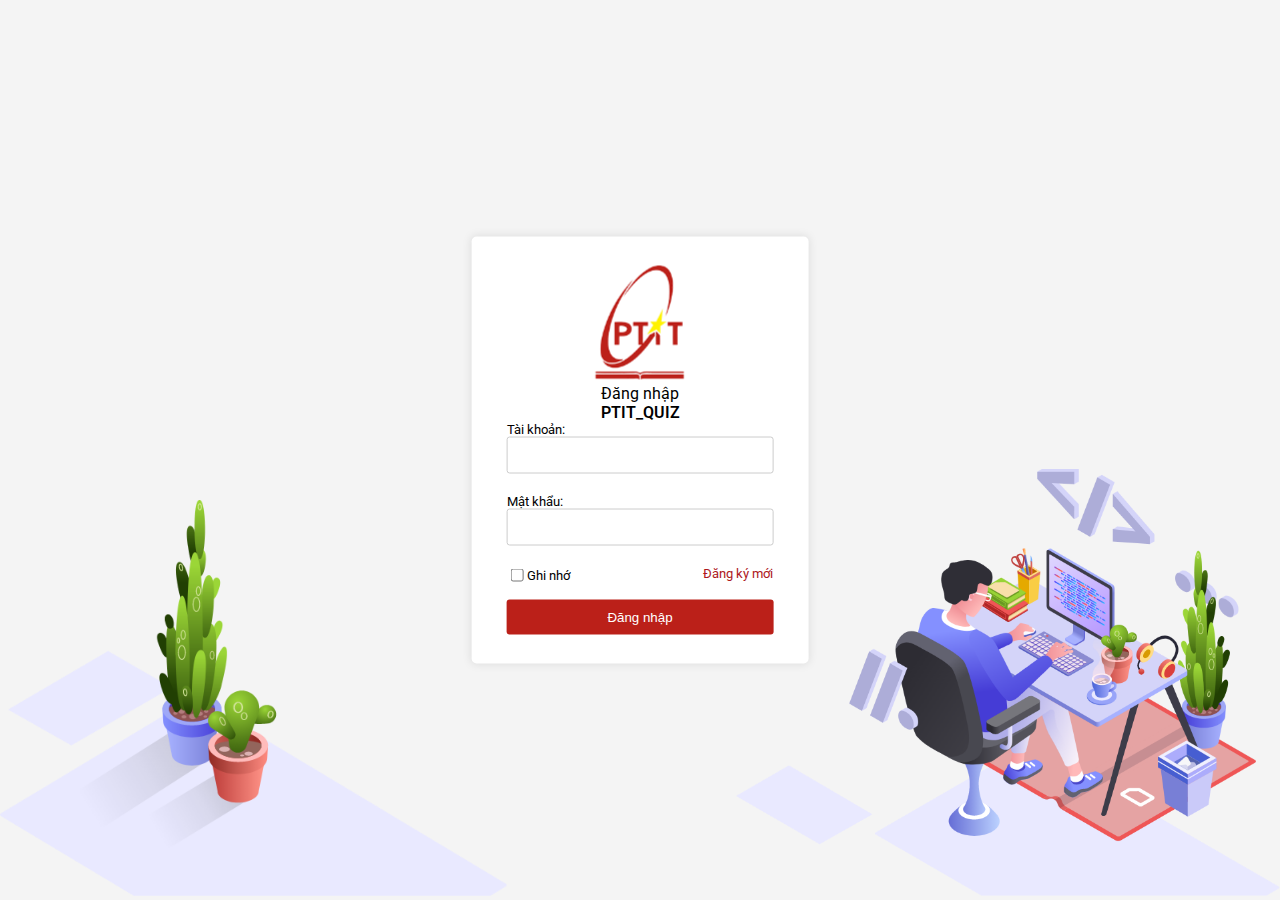
<file: index.html>
<!DOCTYPE html>
<html lang="en">

<head>
    <meta charset="UTF-8">
    <meta name="viewport" content="width=device-width, initial-scale=1.0">
    <title>Đăng nhập</title>
    <link rel="stylesheet" href="./Page/Login/Login.css">
    <link rel="stylesheet" href="./Assets/gloybal.css">
    <link rel="preconnect" href="https://fonts.googleapis.com">
    <link rel="preconnect" href="https://fonts.gstatic.com" crossorigin>
    <link
        href="https://fonts.googleapis.com/css2?family=Roboto:ital,wght@0,100;0,300;0,400;0,500;0,700;0,900;1,100;1,300;1,400;1,500;1,700;1,900&display=swap"
        rel="stylesheet">
    <link rel="stylesheet" href="https://cdnjs.cloudflare.com/ajax/libs/font-awesome/6.5.1/css/all.min.css">
</head>

<body>
    <div class="wrapper">
        <div class="bg-img--left">
            <img class="img-left" src="./Assets/img/bg_left.png" alt="">
        </div>
        <div class="login-container">
            <div class="logo-login">
                <img src="./Assets/img/logo_ptit.png" alt="">
            </div>
            <header class="header-login">
                <span>Đăng nhập</span>
                <span class="title-login">PTIT_QUIZ</span>
            </header>
            <form id="login-form">
                <div class="form-group">
                    <label for="username">Tài khoản:</label>
                    <input type="text" id="username" name="username" required>
                </div>
                <div class="form-group">
                    <label for="password">Mật khẩu:</label>
                    <input type="password" id="password" name="password" required>
                </div>
                <div class="checkbock-and-forgot-password">
                    <div class="checkbox__login">
                        <input type="checkbox" value="1" name="remember" id="login__checkbox">
                        <label class="cb__label" for="login__checkbox">Ghi nhớ</label>
                    </div>

                    <a class="login__main__forgetpass" href="./Page/Register/Register.html">Đăng ký mới</a>

                </div>
                <div class="transfer">
                </div>
                <button onclick="login(event)" type="submit">Đăng nhập</button>
            </form>
        </div>
        <div class="bg-img--right">
            <img class="img-right" src="./Assets/img/bg_right.png" alt="">
        </div>

    </div>
    <script>
        // Hàm để kiểm tra thông tin đăng nhập
        function login(event) {
            event.preventDefault()
            var username = document.getElementById("username").value;
            var password = document.getElementById("password").value;

            // Lấy mảng accounts từ local storage (nếu có)
            var accounts = JSON.parse(localStorage.getItem('accounts')) || [];

            // Tìm kiếm trong mảng tài khoản
            var foundAccount = accounts.find(function (account) {
                return account.username === username && account.password === password;
            });
            if (username === 'admin' && password === 'admin') {
                return window.location.replace('./Page/Home/home.html');
            }
            // Nếu không tìm thấy tài khoản, hiển thị thông báo lỗi và ngăn chặn form được gửi đi
            if (!foundAccount) {
                alert("Tài khoản hoặc mật khẩu không đúng.");
                return false; // Ngăn chặn form được gửi đi
            }
            console.log(1)
            // Nếu tìm thấy tài khoản, cho phép form được gửi đi
            return window.location.replace('./Page/home.html');
        }
    </script>
</body>

</html>
</file>
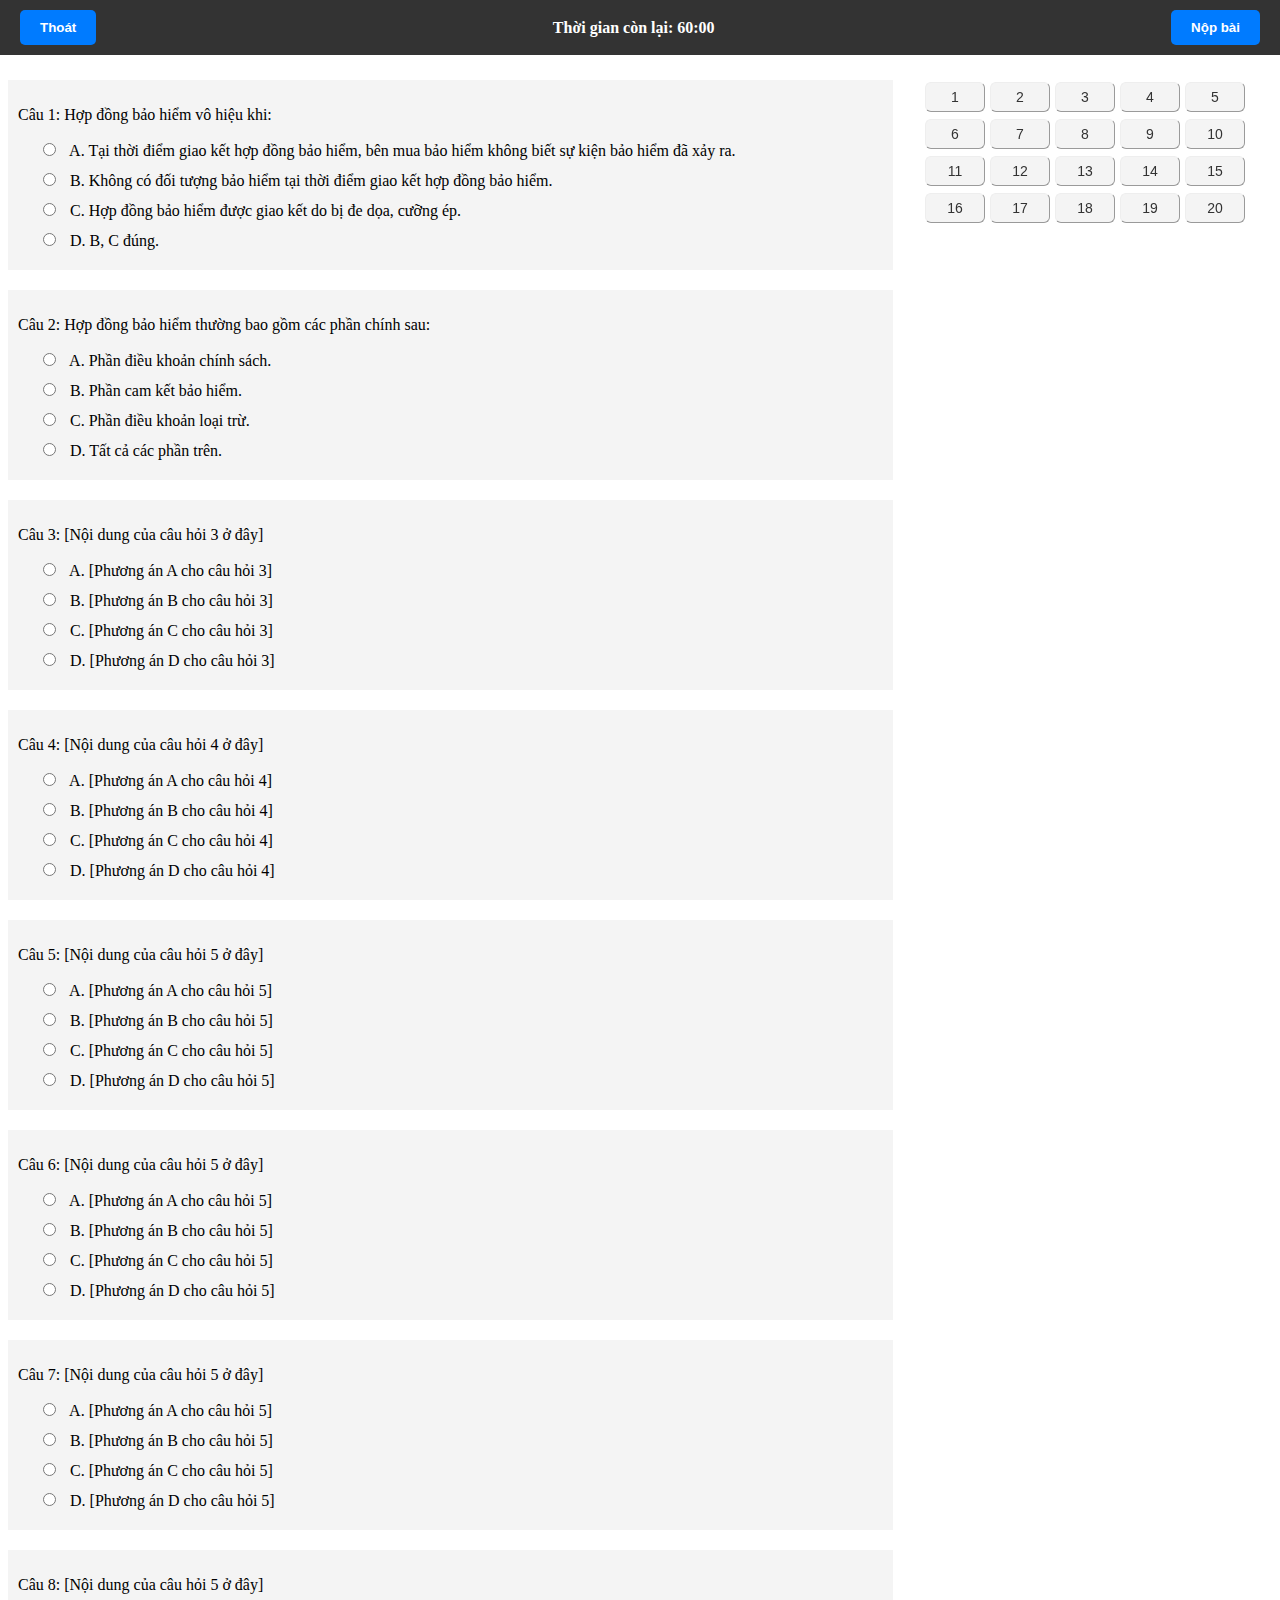
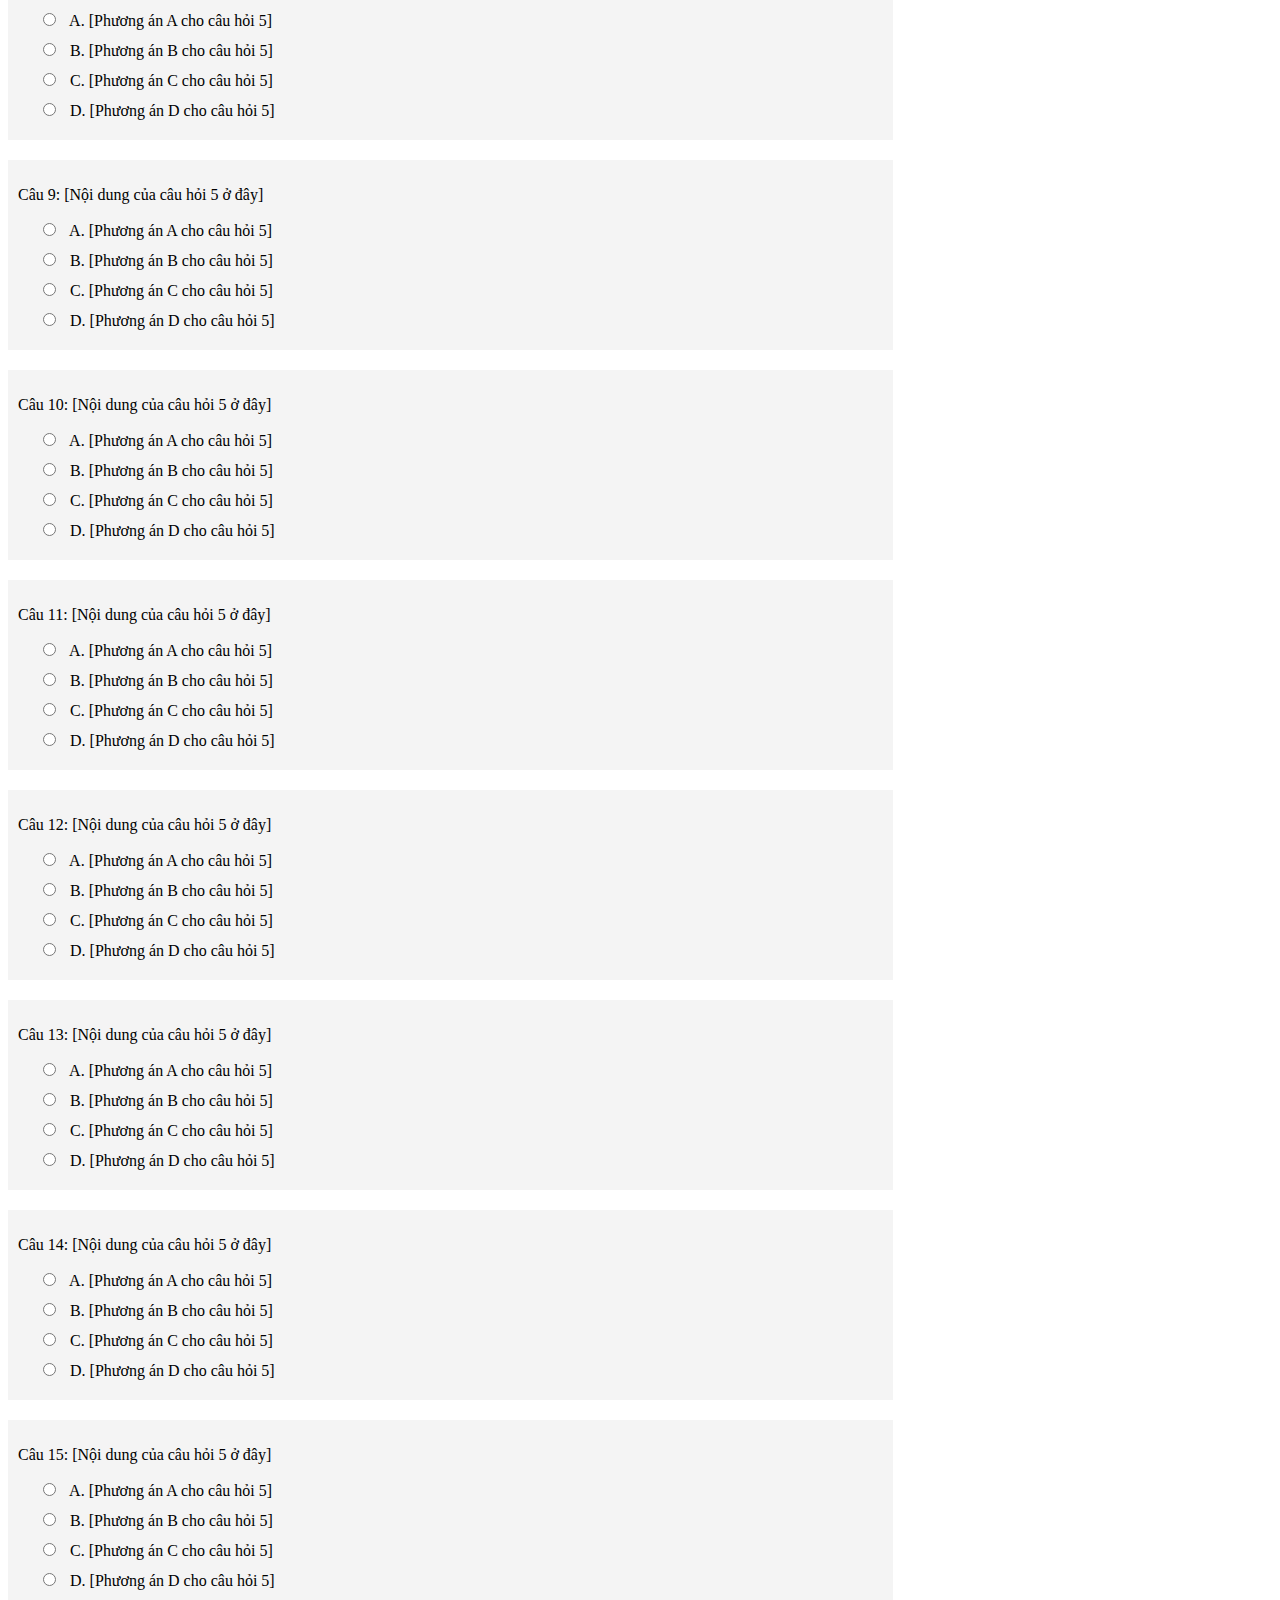
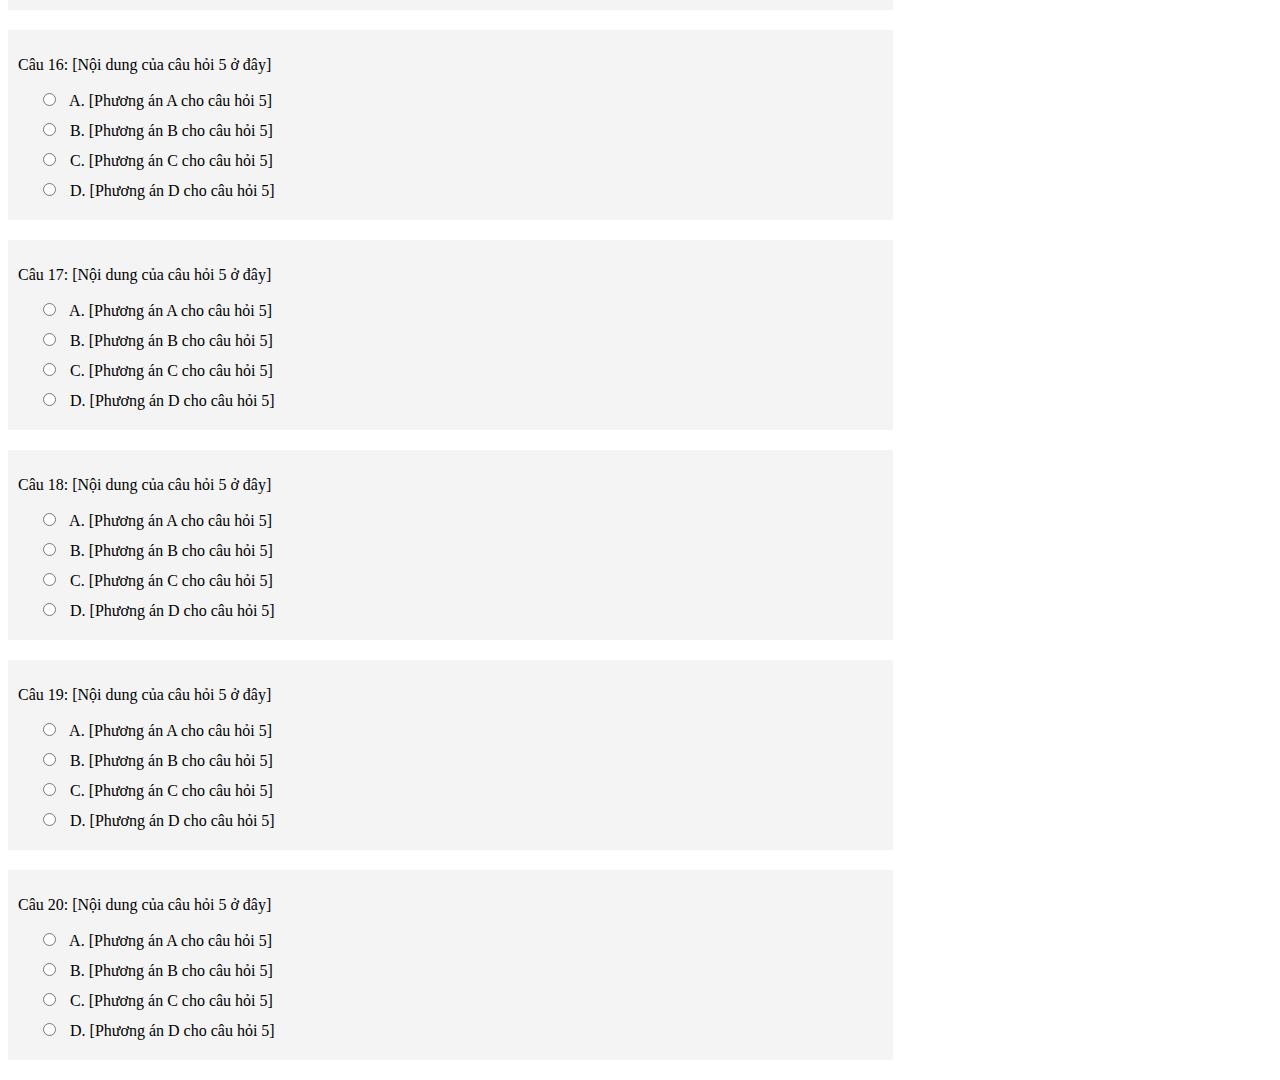
<file: Page/Exam/Exam.html>
<!DOCTYPE html>
<html lang="en">

<head>
    <meta charset="UTF-8">
    <meta name="viewport" content="width=device-width, initial-scale=1.0">
    <link rel="stylesheet" href="Exam.css">
    <title>Header</title>
</head>

<body>


    <div class="header">
        <!-- Nút thoát -->
        <button class="btn"><a href="../Home/home.html">Thoát</a></button>
        <!-- Thời gian làm bài -->
        <div class="time">Thời gian còn lại: <span id="time">60:00</span></div>
        <!-- Nút nộp bài -->
        <button class="btn btn-submit">Nộp bài</button>
    </div>

    <div class="content">
        <!-- Phần nội dung của trang web -->
        <!-- Câu hỏi và đáp án -->
        <div class="question">
            <p>Câu 1: Hợp đồng bảo hiểm vô hiệu khi:</p>
            <div class="answer">
                <label>
                    <input type="radio" name="question1" value="A"> A. Tại thời điểm giao kết hợp đồng bảo hiểm, bên mua
                    bảo hiểm không biết sự kiện bảo hiểm đã xảy ra.
                </label>
            </div>
            <div class="answer">
                <label>
                    <input type="radio" name="question1" value="B"> B. Không có đối tượng bảo hiểm tại thời điểm giao
                    kết hợp đồng bảo hiểm.
                </label>
            </div>
            <div class="answer">
                <label>
                    <input type="radio" name="question1" value="C"> C. Hợp đồng bảo hiểm được giao kết do bị đe dọa,
                    cưỡng ép.
                </label>
            </div>
            <div class="answer">
                <label>
                    <input type="radio" name="question1" value="D"> D. B, C đúng.
                </label>
            </div>
            <input type="hidden" class="question1 correct-answer" value="D">
        </div>
        <div class="question">
            <p>Câu 2: Hợp đồng bảo hiểm thường bao gồm các phần chính sau:</p>
            <div class="answer">
                <label>
                    <input type="radio" name="question2" value="A"> A. Phần điều khoản chính sách.
                </label>
            </div>
            <div class="answer">
                <label>
                    <input type="radio" name="question2" value="B"> B. Phần cam kết bảo hiểm.
                </label>
            </div>
            <div class="answer">
                <label>
                    <input type="radio" name="question2" value="C"> C. Phần điều khoản loại trừ.
                </label>
            </div>
            <div class="answer">
                <label>
                    <input type="radio" name="question2" value="D"> D. Tất cả các phần trên.
                </label>
            </div>
            <input type="hidden" class="question2 correct-answer" value="D">
        </div>
        <!-- Câu hỏi và đáp án tiếp theo -->
        <div class="question">
            <p>Câu 3: [Nội dung của câu hỏi 3 ở đây]</p>
            <div class="answer">
                <label>
                    <input type="radio" name="question3" value="A"> A. [Phương án A cho câu hỏi 3]
                </label>
            </div>
            <div class="answer">
                <label>
                    <input type="radio" name="question3" value="B"> B. [Phương án B cho câu hỏi 3]
                </label>
            </div>
            <div class="answer">
                <label>
                    <input type="radio" name="question3" value="C"> C. [Phương án C cho câu hỏi 3]
                </label>
            </div>
            <div class="answer">
                <label>
                    <input type="radio" name="question3" value="D"> D. [Phương án D cho câu hỏi 3]
                </label>
            </div>
            <input type="hidden" class="question3 correct-answer" value="D">
        </div>
        <div class="question">
            <p>Câu 4: [Nội dung của câu hỏi 4 ở đây]</p>
            <div class="answer">
                <label>
                    <input type="radio" name="question4" value="A"> A. [Phương án A cho câu hỏi 4]
                </label>
            </div>
            <div class="answer">
                <label>
                    <input type="radio" name="question4" value="B"> B. [Phương án B cho câu hỏi 4]
                </label>
            </div>
            <div class="answer">
                <label>
                    <input type="radio" name="question4" value="C"> C. [Phương án C cho câu hỏi 4]
                </label>
            </div>
            <div class="answer">
                <label>
                    <input type="radio" name="question4" value="D"> D. [Phương án D cho câu hỏi 4]
                </label>
            </div>
            <input type="hidden" class="question4 correct-answer" value="D">
        </div>
        <div class="question">
            <p>Câu 5: [Nội dung của câu hỏi 5 ở đây]</p>
            <div class="answer">
                <label>
                    <input type="radio" name="question5" value="A"> A. [Phương án A cho câu hỏi 5]
                </label>
            </div>
            <div class="answer">
                <label>
                    <input type="radio" name="question5" value="B"> B. [Phương án B cho câu hỏi 5]
                </label>
            </div>
            <div class="answer">
                <label>
                    <input type="radio" name="question5" value="C"> C. [Phương án C cho câu hỏi 5]
                </label>
            </div>
            <div class="answer">
                <label>
                    <input type="radio" name="question5" value="D"> D. [Phương án D cho câu hỏi 5]
                </label>
            </div>
            <input type="hidden" class="question5 correct-answer" value="D">
        </div>
        <div class="question">
            <p>Câu 6: [Nội dung của câu hỏi 5 ở đây]</p>
            <div class="answer">
                <label>
                    <input type="radio" name="question6" value="A"> A. [Phương án A cho câu hỏi 5]
                </label>
            </div>
            <div class="answer">
                <label>
                    <input type="radio" name="question6" value="B"> B. [Phương án B cho câu hỏi 5]
                </label>
            </div>
            <div class="answer">
                <label>
                    <input type="radio" name="question6" value="C"> C. [Phương án C cho câu hỏi 5]
                </label>
            </div>
            <div class="answer">
                <label>
                    <input type="radio" name="question6" value="D"> D. [Phương án D cho câu hỏi 5]
                </label>
            </div>
            <input type="hidden" class="question6 correct-answer" value="D">
        </div>
        <div class="question">
            <p>Câu 7: [Nội dung của câu hỏi 5 ở đây]</p>
            <div class="answer">
                <label>
                    <input type="radio" name="question7" value="A"> A. [Phương án A cho câu hỏi 5]
                </label>
            </div>
            <div class="answer">
                <label>
                    <input type="radio" name="question7" value="B"> B. [Phương án B cho câu hỏi 5]
                </label>
            </div>
            <div class="answer">
                <label>
                    <input type="radio" name="question7" value="C"> C. [Phương án C cho câu hỏi 5]
                </label>
            </div>
            <div class="answer">
                <label>
                    <input type="radio" name="question7" value="D"> D. [Phương án D cho câu hỏi 5]
                </label>
            </div>
            <input type="hidden" class="question7 correct-answer" value="D">
        </div>
        <div class="question">
            <p>Câu 8: [Nội dung của câu hỏi 5 ở đây]</p>
            <div class="answer">
                <label>
                    <input type="radio" name="question8" value="A"> A. [Phương án A cho câu hỏi 5]
                </label>
            </div>
            <div class="answer">
                <label>
                    <input type="radio" name="question8" value="B"> B. [Phương án B cho câu hỏi 5]
                </label>
            </div>
            <div class="answer">
                <label>
                    <input type="radio" name="question8" value="C"> C. [Phương án C cho câu hỏi 5]
                </label>
            </div>
            <div class="answer">
                <label>
                    <input type="radio" name="question8" value="D"> D. [Phương án D cho câu hỏi 5]
                </label>
            </div>
            <input type="hidden" class="question8 correct-answer" value="D">
        </div>
        <div class="question">
            <p>Câu 9: [Nội dung của câu hỏi 5 ở đây]</p>
            <div class="answer">
                <label>
                    <input type="radio" name="question9" value="A"> A. [Phương án A cho câu hỏi 5]
                </label>
            </div>
            <div class="answer">
                <label>
                    <input type="radio" name="question9" value="B"> B. [Phương án B cho câu hỏi 5]
                </label>
            </div>
            <div class="answer">
                <label>
                    <input type="radio" name="question9" value="C"> C. [Phương án C cho câu hỏi 5]
                </label>
            </div>
            <div class="answer">
                <label>
                    <input type="radio" name="question9" value="D"> D. [Phương án D cho câu hỏi 5]
                </label>
            </div>
            <input type="hidden" class="question9 correct-answer" value="D">
        </div>
        <div class="question">
            <p>Câu 10: [Nội dung của câu hỏi 5 ở đây]</p>
            <div class="answer">
                <label>
                    <input type="radio" name="question10" value="A"> A. [Phương án A cho câu hỏi 5]
                </label>
            </div>
            <div class="answer">
                <label>
                    <input type="radio" name="question10" value="B"> B. [Phương án B cho câu hỏi 5]
                </label>
            </div>
            <div class="answer">
                <label>
                    <input type="radio" name="question10" value="C"> C. [Phương án C cho câu hỏi 5]
                </label>
            </div>
            <div class="answer">
                <label>
                    <input type="radio" name="question10" value="D"> D. [Phương án D cho câu hỏi 5]
                </label>
            </div>
            <input type="hidden" class="question10 correct-answer" value="D">
        </div>
        <div class="question">
            <p>Câu 11: [Nội dung của câu hỏi 5 ở đây]</p>
            <div class="answer">
                <label>
                    <input type="radio" name="question11" value="A"> A. [Phương án A cho câu hỏi 5]
                </label>
            </div>
            <div class="answer">
                <label>
                    <input type="radio" name="question11" value="B"> B. [Phương án B cho câu hỏi 5]
                </label>
            </div>
            <div class="answer">
                <label>
                    <input type="radio" name="question11" value="C"> C. [Phương án C cho câu hỏi 5]
                </label>
            </div>
            <div class="answer">
                <label>
                    <input type="radio" name="question11" value="D"> D. [Phương án D cho câu hỏi 5]
                </label>
            </div>
            <input type="hidden" class="question11 correct-answer" value="D">
        </div>
        <div class="question">
            <p>Câu 12: [Nội dung của câu hỏi 5 ở đây]</p>
            <div class="answer">
                <label>
                    <input type="radio" name="question12" value="A"> A. [Phương án A cho câu hỏi 5]
                </label>
            </div>
            <div class="answer">
                <label>
                    <input type="radio" name="question12" value="B"> B. [Phương án B cho câu hỏi 5]
                </label>
            </div>
            <div class="answer">
                <label>
                    <input type="radio" name="question12" value="C"> C. [Phương án C cho câu hỏi 5]
                </label>
            </div>
            <div class="answer">
                <label>
                    <input type="radio" name="question12" value="D"> D. [Phương án D cho câu hỏi 5]
                </label>
            </div>
            <input type="hidden" class="question12 correct-answer" value="D">
        </div>
        <div class="question">
            <p>Câu 13: [Nội dung của câu hỏi 5 ở đây]</p>
            <div class="answer">
                <label>
                    <input type="radio" name="question13" value="A"> A. [Phương án A cho câu hỏi 5]
                </label>
            </div>
            <div class="answer">
                <label>
                    <input type="radio" name="question13" value="B"> B. [Phương án B cho câu hỏi 5]
                </label>
            </div>
            <div class="answer">
                <label>
                    <input type="radio" name="question13" value="C"> C. [Phương án C cho câu hỏi 5]
                </label>
            </div>
            <div class="answer">
                <label>
                    <input type="radio" name="question13" value="D"> D. [Phương án D cho câu hỏi 5]
                </label>
            </div>
            <input type="hidden" class="question13 correct-answer" value="D">
        </div>
        <div class="question">
            <p>Câu 14: [Nội dung của câu hỏi 5 ở đây]</p>
            <div class="answer">
                <label>
                    <input type="radio" name="question14" value="A"> A. [Phương án A cho câu hỏi 5]
                </label>
            </div>
            <div class="answer">
                <label>
                    <input type="radio" name="question14" value="B"> B. [Phương án B cho câu hỏi 5]
                </label>
            </div>
            <div class="answer">
                <label>
                    <input type="radio" name="question14" value="C"> C. [Phương án C cho câu hỏi 5]
                </label>
            </div>
            <div class="answer">
                <label>
                    <input type="radio" name="question14" value="D"> D. [Phương án D cho câu hỏi 5]
                </label>
            </div>
            <input type="hidden" class="question14 correct-answer" value="D">
        </div>
        <div class="question">
            <p>Câu 15: [Nội dung của câu hỏi 5 ở đây]</p>
            <div class="answer">
                <label>
                    <input type="radio" name="question15" value="A"> A. [Phương án A cho câu hỏi 5]
                </label>
            </div>
            <div class="answer">
                <label>
                    <input type="radio" name="question15" value="B"> B. [Phương án B cho câu hỏi 5]
                </label>
            </div>
            <div class="answer">
                <label>
                    <input type="radio" name="question15" value="C"> C. [Phương án C cho câu hỏi 5]
                </label>
            </div>
            <div class="answer">
                <label>
                    <input type="radio" name="question15" value="D"> D. [Phương án D cho câu hỏi 5]
                </label>
            </div>
            <input type="hidden" class="question15 correct-answer" value="D">
        </div>
        <div class="question">
            <p>Câu 16: [Nội dung của câu hỏi 5 ở đây]</p>
            <div class="answer">
                <label>
                    <input type="radio" name="question16" value="A"> A. [Phương án A cho câu hỏi 5]
                </label>
            </div>
            <div class="answer">
                <label>
                    <input type="radio" name="question16" value="B"> B. [Phương án B cho câu hỏi 5]
                </label>
            </div>
            <div class="answer">
                <label>
                    <input type="radio" name="question16" value="C"> C. [Phương án C cho câu hỏi 5]
                </label>
            </div>
            <div class="answer">
                <label>
                    <input type="radio" name="question16" value="D"> D. [Phương án D cho câu hỏi 5]
                </label>
            </div>
            <input type="hidden" class="question16 correct-answer" value="D">
        </div>
        <div class="question">
            <p>Câu 17: [Nội dung của câu hỏi 5 ở đây]</p>
            <div class="answer">
                <label>
                    <input type="radio" name="question17" value="A"> A. [Phương án A cho câu hỏi 5]
                </label>
            </div>
            <div class="answer">
                <label>
                    <input type="radio" name="question17" value="B"> B. [Phương án B cho câu hỏi 5]
                </label>
            </div>
            <div class="answer">
                <label>
                    <input type="radio" name="question17" value="C"> C. [Phương án C cho câu hỏi 5]
                </label>
            </div>
            <div class="answer">
                <label>
                    <input type="radio" name="question17" value="D"> D. [Phương án D cho câu hỏi 5]
                </label>
            </div>
            <input type="hidden" class="question17 correct-answer" value="D">
        </div>
        <div class="question">
            <p>Câu 18: [Nội dung của câu hỏi 5 ở đây]</p>
            <div class="answer">
                <label>
                    <input type="radio" name="question18" value="A"> A. [Phương án A cho câu hỏi 5]
                </label>
            </div>
            <div class="answer">
                <label>
                    <input type="radio" name="question18" value="B"> B. [Phương án B cho câu hỏi 5]
                </label>
            </div>
            <div class="answer">
                <label>
                    <input type="radio" name="question18" value="C"> C. [Phương án C cho câu hỏi 5]
                </label>
            </div>
            <div class="answer">
                <label>
                    <input type="radio" name="question18" value="D"> D. [Phương án D cho câu hỏi 5]
                </label>
            </div>
            <input type="hidden" class="question18 correct-answer" value="D">
        </div>
        <div class="question">
            <p>Câu 19: [Nội dung của câu hỏi 5 ở đây]</p>
            <div class="answer">
                <label>
                    <input type="radio" name="question19" value="A"> A. [Phương án A cho câu hỏi 5]
                </label>
            </div>
            <div class="answer">
                <label>
                    <input type="radio" name="question19" value="B"> B. [Phương án B cho câu hỏi 5]
                </label>
            </div>
            <div class="answer">
                <label>
                    <input type="radio" name="question19" value="C"> C. [Phương án C cho câu hỏi 5]
                </label>
            </div>
            <div class="answer">
                <label>
                    <input type="radio" name="question19" value="D"> D. [Phương án D cho câu hỏi 5]
                </label>
            </div>
            <input type="hidden" class="question19 correct-answer" value="D">
        </div>
        <div class="question">
            <p>Câu 20: [Nội dung của câu hỏi 5 ở đây]</p>
            <div class="answer">
                <label>
                    <input type="radio" name="question20" value="A"> A. [Phương án A cho câu hỏi 5]
                </label>
            </div>
            <div class="answer">
                <label>
                    <input type="radio" name="question20" value="B"> B. [Phương án B cho câu hỏi 5]
                </label>
            </div>
            <div class="answer">
                <label>
                    <input type="radio" name="question20" value="C"> C. [Phương án C cho câu hỏi 5]
                </label>
            </div>
            <div class="answer">
                <label>
                    <input type="radio" name="question20" value="D"> D. [Phương án D cho câu hỏi 5]
                </label>
            </div>
        </div>
        <input type="hidden" class="question20 correct-answer" value="D">
    </div>
    <div class="question-buttons">
    </div>
    <div id="scoreModal" class="modal">
        <div class="modal-content">
            <h2 class="test">Bài làm của bạn</h2>
            <p class="p1" id="scoreText"></p>
            <p class="p1" id="correctCount"></p>
            <div class="wrap-return">
                <a href="../Home/home.html" class="return">Về trang chủ</a>
                <button class="return check">Xem đáp án</button>
            </div>
        </div>
    </div>
    <script>
        var timeLeft = 3600; // 60 phút * 60 giây

        function updateTimer() {
            var minutes = Math.floor(timeLeft / 60);
            var seconds = timeLeft % 60;
            document.getElementById("time").innerText = (minutes < 10 ? '0' : '') + minutes + ':' + (seconds < 10 ? '0' : '') + seconds;
            timeLeft--;
            if (timeLeft < 0) {
                clearInterval(timerInterval);
                alert("Hết thời gian!");
                // Thực hiện hành động khi hết thời gian ở đây (ví dụ: tự động nộp bài)
            }
        }
        var timerInterval = setInterval(updateTimer, 1000); // Cập nhật thời gian mỗi giây

        function goToQuestion(questionNumber) {
            var questionElements = document.querySelectorAll('.question');
            var targetQuestion = questionElements[questionNumber - 2];
            targetQuestion.scrollIntoView({ behavior: 'smooth' });
        }
        var questionButtons = document.querySelector('.question-buttons');
        var numberOfQuestions = document.querySelectorAll('.question').length;
        for (var i = 1; i <= numberOfQuestions; i++) {
            var button = document.createElement('button');
            button.innerText = i;
            button.className = 'btn-question';
            button.setAttribute('onclick', 'goToQuestion(' + i + ')');
            button.setAttribute('data-question', 'question' + i); // Thêm thuộc tính dữ liệu để xác định câu hỏi
            questionButtons.appendChild(button);
        }
        // Lắng nghe sự kiện khi một input radio được thay đổi
        document.querySelectorAll('input[type="radio"]').forEach(function (radio) {
            radio.addEventListener('change', function () {
                // Kiểm tra nếu input radio được chọn
                if (this.checked) {
                    // Lấy id của input radio được chọn
                    var questionId = this.getAttribute('name');
                    // Tìm button tương ứng với câu hỏi
                    var button = document.querySelector('button[data-question="' + questionId + '"]');
                    // Thêm lớp CSS hoặc thay đổi màu nền của button
                    button.classList.add('answered');
                }
            });
        });
        function calculateScore() {
            var correctAnswers = document.querySelectorAll('.correct-answer');
            var score = 0;

            correctAnswers.forEach(function (answer) {
                var questionId = answer.className.split(' ')[0]; // Lấy class của câu hỏi
                var selectedAnswer = document.querySelector('input[name="' + questionId + '"]:checked');

                if (selectedAnswer && selectedAnswer.value === answer.value) {
                    score++;

                }
            });

            return score;
        }
        document.querySelectorAll('.answer').forEach(function (answer) {
            answer.addEventListener('click', function () {
                answer.classList.add('selected');
                // Gọi hàm để kiểm tra và bôi đỏ các câu trả lời sai sau khi chọn
            });
        });

        // Hàm để bôi đỏ các câu trả lời sai
        function highlightAnswers() {
            // Lấy danh sách tất cả các câu trả lời từ HTML
            var allAnswers = document.querySelectorAll('.answer');

            // Duyệt qua từng câu trả lời
            allAnswers.forEach(function (answer) {
                var userSelected = answer.classList.contains('selected'); // Kiểm tra xem câu trả lời có được chọn không
                // Kiểm tra nếu câu trả lời đã được chọn nhưng không phải là đáp án đúng, bôi đỏ
                if (userSelected) {
                    answer.style.color = 'red';
                }
            });
        }
        function highlightCorrectAnswers() {
            var correctAnswerValue = document.querySelector('.correct-answer').value;

            var answers = document.querySelectorAll('.answer input[type="radio"]');

            answers.forEach(function (answer) {
                if (answer.value === correctAnswerValue) {
                    // Lấy phần tử cha của input (phần tử có class là "answer")
                    var parentAnswer = answer.closest('.answer');
                    // Thay đổi màu chữ của phần tử cha của câu trả lời đúng sang màu xanh
                    if (parentAnswer) {
                        parentAnswer.style.color = 'blue';
                    }
                }
            });
        }

        document.querySelector('.btn-submit').addEventListener('click', function () {
            var score = calculateScore();
            clearInterval(timerInterval);
            var totalQuestions = document.querySelectorAll('.correct-answer').length;
            var correctCount = document.querySelectorAll('.correct-answer:checked').length;
            var questionbuttons = document.querySelector('.question-buttons')

            questionbuttons.style.display = 'none';
            var scoreText = "Điểm của bạn là: " + score / totalQuestions * 10;
            var correctCountText = "Số câu đúng: " + score + "/" + totalQuestions;

            document.getElementById('scoreText').innerText = scoreText;
            document.getElementById('correctCount').innerText = correctCountText;

            // Hiển thị modal
            var modal = document.getElementById('scoreModal');
            modal.style.display = "block";

            // Đóng modal khi nhấn vào nút đóng
            var closeButton = document.querySelector('.check');
            closeButton.addEventListener('click', function () {
                modal.style.display = "none";
                highlightAnswers();
                highlightCorrectAnswers();
            });

            // Đóng modal khi click ra ngoài
            window.addEventListener('click', function (event) {
                if (event.target == modal) {
                    modal.style.display = "none";
                }
            });
        });
    </script>
</body>

</html>
</file>
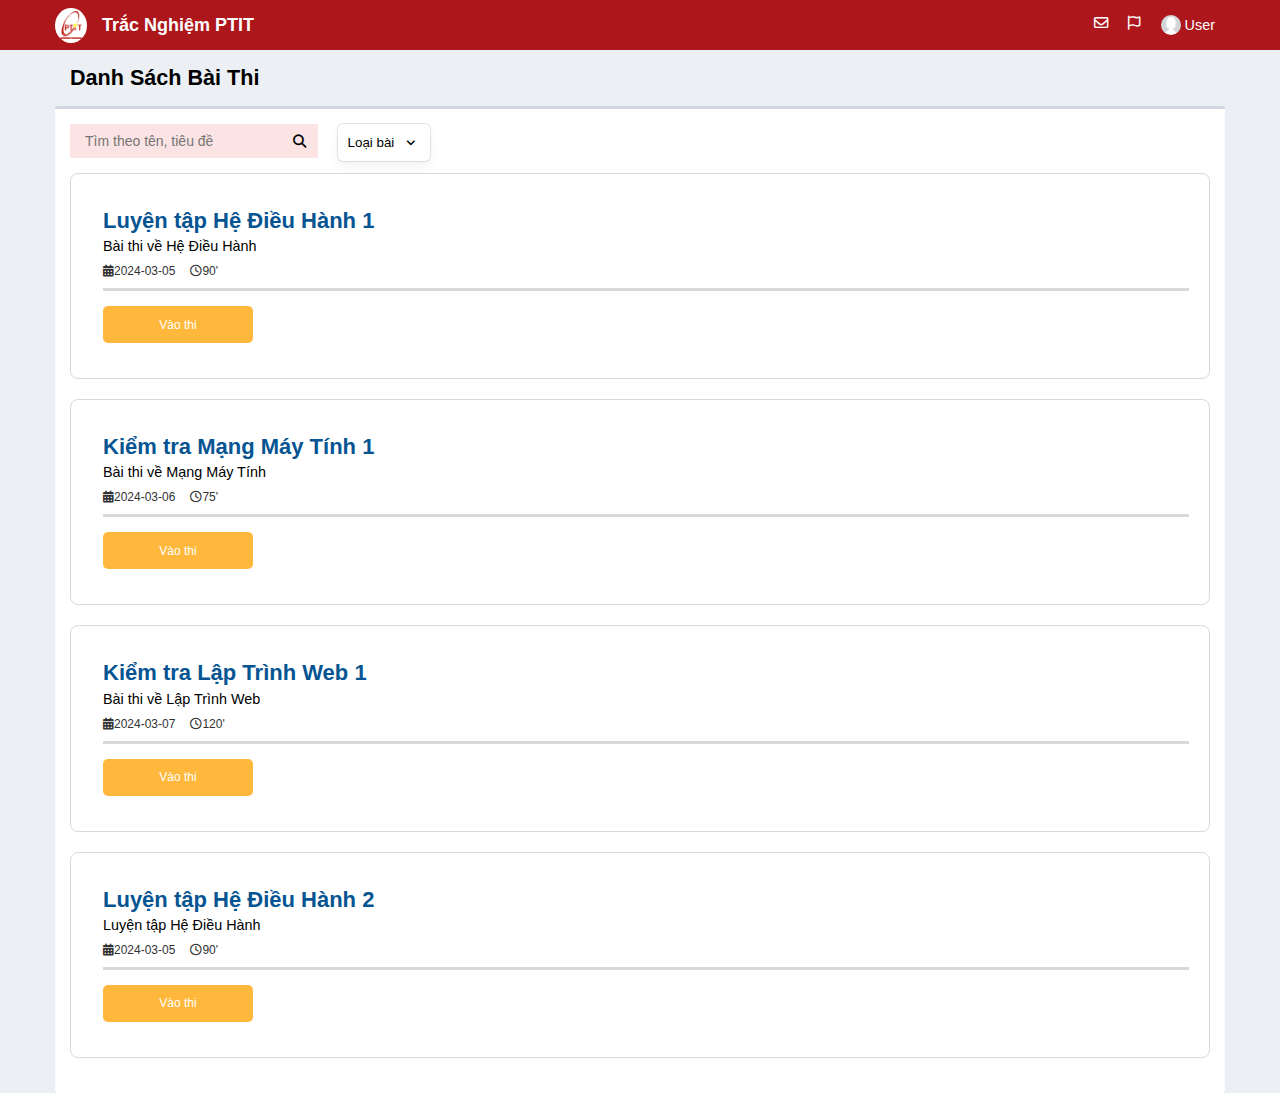
<file: Page/Home/home.html>
<!DOCTYPE html>
<html lang="en">

<head>
    <meta charset="UTF-8">
    <meta name="viewport" content="width=device-width, initial-scale=1.0">
    <link rel="stylesheet" href="./home.css">
    <link rel="stylesheet" href="../../Assets/gloybal.css">
    <link rel="preconnect" href="https://fonts.googleapis.com">
    <link rel="preconnect" href="https://fonts.gstatic.com" crossorigin>
    <link
        href="https://fonts.googleapis.com/css2?family=Roboto:ital,wght@0,100;0,300;0,400;0,500;0,700;0,900;1,100;1,300;1,400;1,500;1,700;1,900&display=swap"
        rel="stylesheet">
    <link rel="stylesheet" href="https://cdnjs.cloudflare.com/ajax/libs/font-awesome/6.5.1/css/all.min.css">
    <link href="https://unpkg.com/boxicons@2.1.4/css/boxicons.min.css" rel="stylesheet" />
    <title>PTIT_QUIZ</title>
</head>

<body>
    <div class="wrapper">
        <header class="main-header">
            <div class="container">
                <div class="nav-left">
                    <div class="header-logo">
                        <div class="img-logo">
                            <img class="logo" src="../../Assets/img/logo_ptit.png" alt="">
                        </div>
                        <a href="">Trắc Nghiệm PTIT</a>
                    </div>

                </div>
                <div class="nav-right">
                    <ul class="navbar-nav">
                        <li class="message-menu">
                            <a href="#">
                                <span><i class="fa-regular fa-envelope"></i></span>
                            </a>
                        </li>
                        <li class="task-menu">
                            <a href="#">
                                <span><i class="fa-regular fa-flag"></i></span>

                            </a>
                        </li>
                        <li onclick="toggleDropMenu()" class="drop-user-menu">
                            <a href="#">
                                <span>
                                    <img src="../../Assets/img/avt.jpg" alt="">
                                    <span class="user-name">User</span>
                                </span>
                            </a>
                            <div class="drop-menu">
                                <div class="user-header">
                                    <img src="../../Assets/img/avt.jpg" alt="">
                                    <p>
                                        Web Developer

                                        3/11/2024
                                    </p>
                                </div>
                                <div class="user-footer">
                                    <button>Profile</button>
                                    <button><a href="../../index.html">Sign out</a></button>
                                </div>
                            </div>
                        </li>
                    </ul>
                </div>
            </div>
        </header>
        <div class="wrapper-content">

            <div class="content">
                <h2 class="header-content">
                    Danh Sách Bài Thi
                </h2>

                <div class="main-content">
                    <div class="header-main-content">
                        <form action="" class="ques__nav__form" onsubmit="searchExam(event)">
                            <input class="search" type="text" name="s" id="searchInput"
                                placeholder="Tìm theo tên, tiêu đề">
                            <button class="icon-search" type="submit">
                                <i class="fa-solid fa-magnifying-glass"></i>
                            </button>
                        </form>
                        <div class="drop-menu-item">
                            <button class="btn" id="btn">
                                Loại bài
                                <i class="bx bx-chevron-down" id="arrow"></i>

                            </button>
                            <div class="dropdown" id="dropdown">
                                <span onclick="handleClick(this)" role="all">
                                    <i class="bx bx-book"></i>
                                    Tất cả
                                </span>
                                <span onclick="handleClick(this)" role="thi giữa kỳ">
                                    <i class="bx bx-book"></i>
                                    Thi giữa kỳ
                                </span>
                                <span onclick="handleClick(this)" role="thi cuối kỳ">
                                    <i class="bx bx-book"></i>
                                    Thi cuối kỳ
                                </span>
                                <span onclick="handleClick(this)" role="Luyện tập">
                                    <i class="bx bx-book"></i>
                                    Luyện tập
                                </span>
                            </div>
                        </div>


                    </div>
                    <div class="wrap-item">

                    </div>

                </div>

            </div>
        </div>

        <script src="./home.js"></script>
    </div>

</body>

</html>
</file>
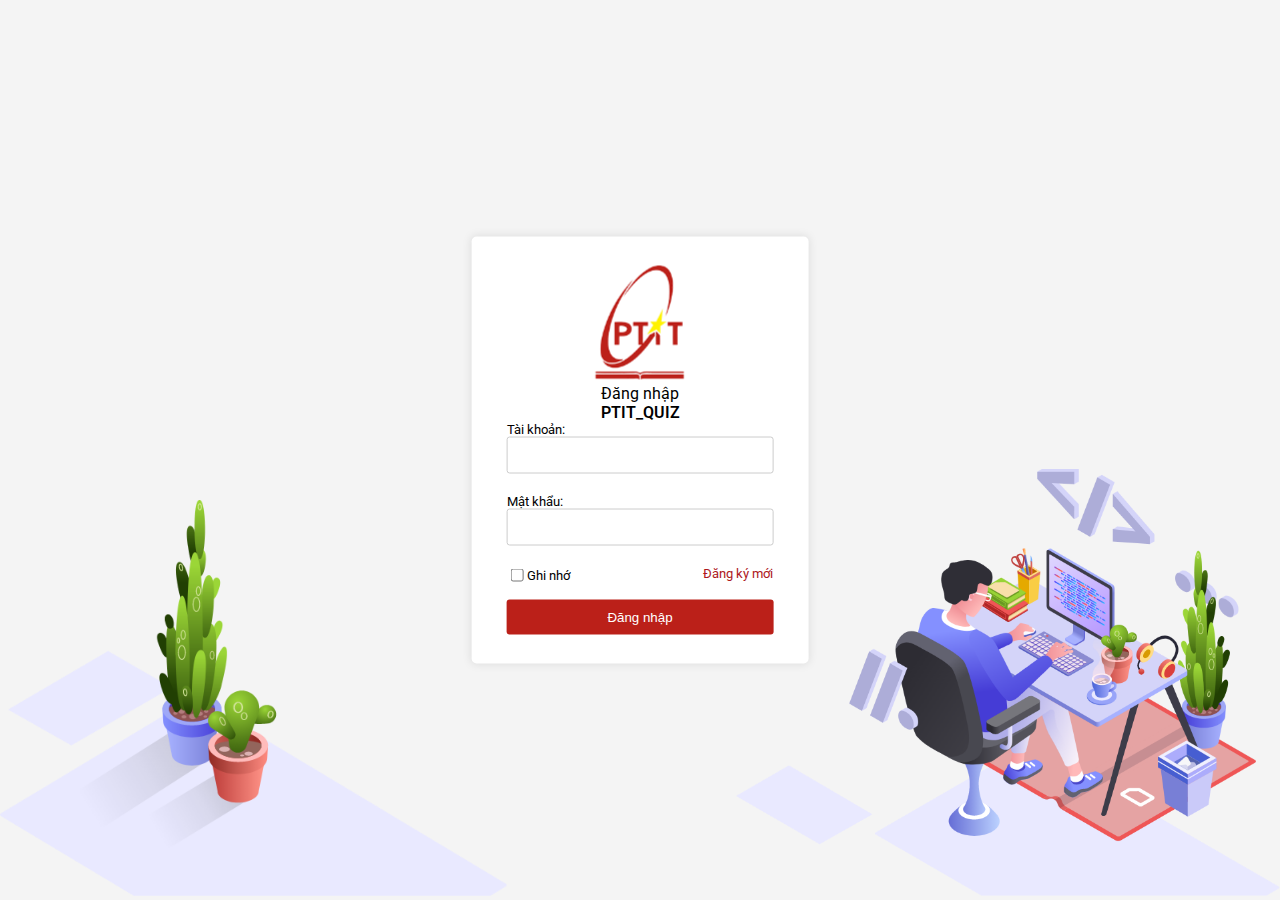
<file: Page/Login/Login.html>
<!DOCTYPE html>
<html lang="en">

<head>
    <meta charset="UTF-8">
    <meta name="viewport" content="width=device-width, initial-scale=1.0">
    <title>Đăng nhập</title>
    <link rel="stylesheet" href="Login.css">
    <link rel="stylesheet" href="../../Assets/gloybal.css">
    <link rel="preconnect" href="https://fonts.googleapis.com">
    <link rel="preconnect" href="https://fonts.gstatic.com" crossorigin>
    <link
        href="https://fonts.googleapis.com/css2?family=Roboto:ital,wght@0,100;0,300;0,400;0,500;0,700;0,900;1,100;1,300;1,400;1,500;1,700;1,900&display=swap"
        rel="stylesheet">
    <link rel="stylesheet" href="https://cdnjs.cloudflare.com/ajax/libs/font-awesome/6.5.1/css/all.min.css">
</head>

<body>
    <div class="wrapper">
        <div class="bg-img--left">
            <img class="img-left" src="../../Assets/img/bg_left.png" alt="">
        </div>
        <div class="login-container">
            <div class="logo-login">
                <img src="../../Assets/img/logo_ptit.png" alt="">
            </div>
            <header class="header-login">
                <span>Đăng nhập</span>
                <span class="title-login">PTIT_QUIZ</span>
            </header>
            <form id="login-form">
                <div class="form-group">
                    <label for="username">Tài khoản:</label>
                    <input type="text" id="username" name="username" required>
                </div>
                <div class="form-group">
                    <label for="password">Mật khẩu:</label>
                    <input type="password" id="password" name="password" required>
                </div>
                <div class="checkbock-and-forgot-password">
                    <div class="checkbox__login">
                        <input type="checkbox" value="1" name="remember" id="login__checkbox">
                        <label class="cb__label" for="login__checkbox">Ghi nhớ</label>
                    </div>

                    <a class="login__main__forgetpass" href="../Register/Register.html">Đăng ký mới</a>

                </div>
                <div class="transfer">
                </div>
                <button onclick="login(event)" type="submit">Đăng nhập</button>
            </form>
        </div>
        <div class="bg-img--right">
            <img class="img-right" src="../../Assets/img/bg_right.png" alt="">
        </div>

    </div>
    <script>
        // Hàm để kiểm tra thông tin đăng nhập
        function login(event) {
            event.preventDefault()
            var username = document.getElementById("username").value;
            var password = document.getElementById("password").value;

            // Lấy mảng accounts từ local storage (nếu có)
            var accounts = JSON.parse(localStorage.getItem('accounts')) || [];

            // Tìm kiếm trong mảng tài khoản
            var foundAccount = accounts.find(function (account) {
                return account.username === username && account.password === password;
            });
            if (username === 'admin' && password === 'admin') {
                return window.location.replace('../Home/home.html');
            }
            // Nếu không tìm thấy tài khoản, hiển thị thông báo lỗi và ngăn chặn form được gửi đi
            if (!foundAccount) {
                alert("Tài khoản hoặc mật khẩu không đúng.");
                return false; // Ngăn chặn form được gửi đi
            }
            console.log(1)
            // Nếu tìm thấy tài khoản, cho phép form được gửi đi
            return window.location.replace('../Home/home.html');
        }
    </script>
</body>

</html>
</file>
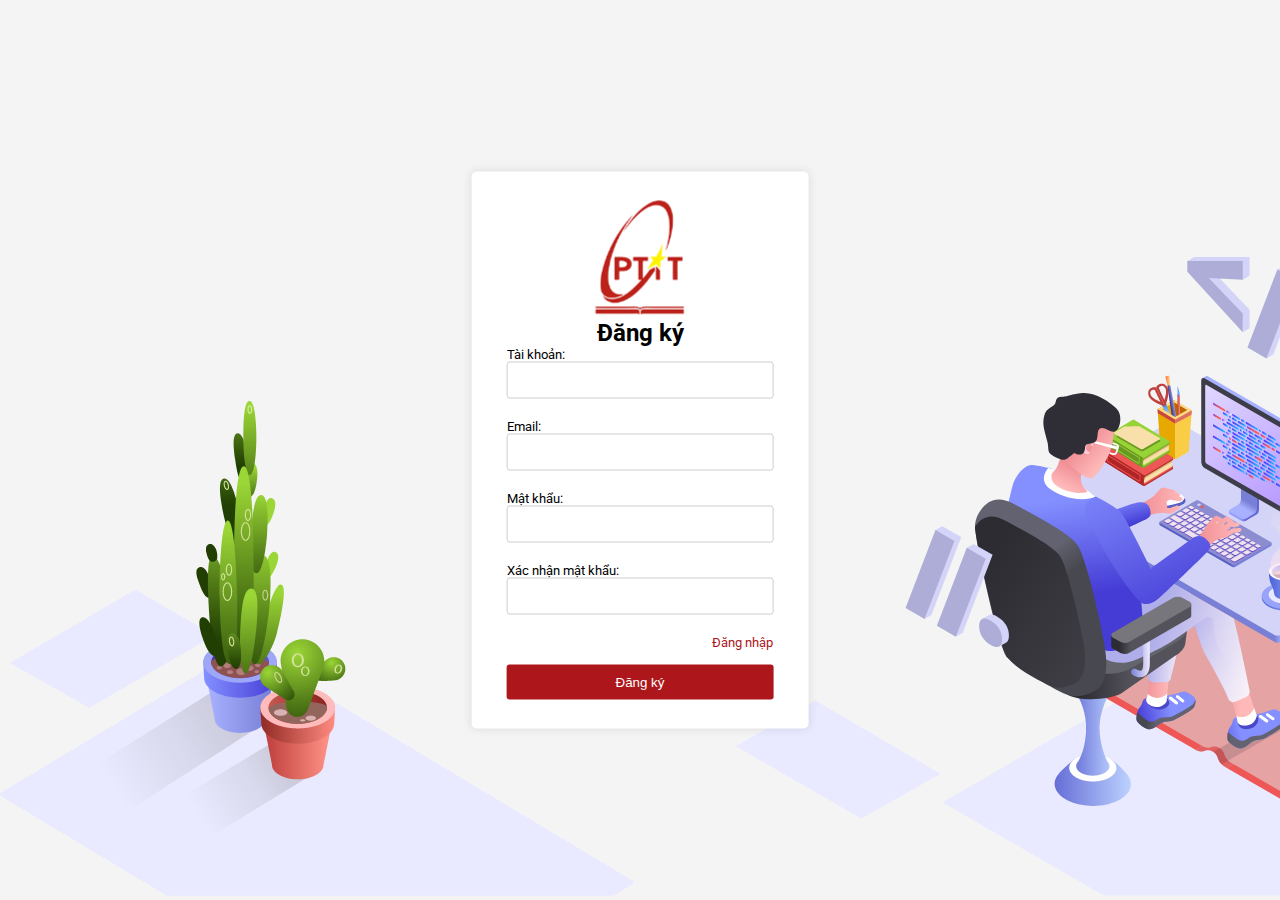
<file: Page/Register/Register.html>
<!DOCTYPE html>
<html lang="en">

<head>
    <meta charset="UTF-8">
    <meta name="viewport" content="width=device-width, initial-scale=1.0">
    <title>Đăng ký</title>
    <link rel="stylesheet" href="Register.css">
    <link rel="stylesheet" href="../../Assets/gloybal.css">
    <link rel="preconnect" href="https://fonts.googleapis.com">
    <link rel="preconnect" href="https://fonts.gstatic.com" crossorigin>
    <link
        href="https://fonts.googleapis.com/css2?family=Roboto:ital,wght@0,100;0,300;0,400;0,500;0,700;0,900;1,100;1,300;1,400;1,500;1,700;1,900&display=swap"
        rel="stylesheet">
    <link rel="stylesheet" href="https://cdnjs.cloudflare.com/ajax/libs/font-awesome/6.5.1/css/all.min.css">
</head>

<body>
    <div class="bg-img--left">
        <img class="img-left" src="../../Assets/img/bg_left.png" alt="">
    </div>
    <div class="register-container">
        <div class="logo-ptit">
            <img src="../../Assets/img/logo_ptit.png" alt="">
        </div>
        <h2>Đăng ký</h2>
        <form id="register-form" onsubmit="return register()">
            <div class="form-group">
                <label for="username">Tài khoản:</label>
                <input type="text" id="username" name="username" required>
            </div>
            <div class="form-group">
                <label for="email">Email:</label>
                <input type="email" id="email" name="email" required>
            </div>
            <div class="form-group">
                <label for="password">Mật khẩu:</label>
                <input type="password" id="password" name="password" required>
            </div>
            <div class="form-group">
                <label for="confirm_password">Xác nhận mật khẩu:</label>
                <input type="password" id="confirm_password" name="confirm_password" required>
            </div>
            <div class="transfer">
                <a href="../Login/Login.html">Đăng nhập</a>
            </div>
            <button type="submit">Đăng ký</button>
        </form>
    </div>
    <div class="bg-img--right">
        <img class="img-right" src="../../Assets/img/bg_right.png" alt="">
    </div>
    <script>
        // Hàm để thực hiện đăng ký
        function register() {
            var username = document.getElementById("username").value;
            var email = document.getElementById("email").value;
            var password = document.getElementById("password").value;
            var confirm_password = document.getElementById("confirm_password").value;

            // Kiểm tra xem độ dài của tài khoản
            if (username.length < 8) {
                alert("Tài khoản cần ít nhất 8 ký tự.");
                return false; // Ngăn chặn form được gửi đi
            }

            // Kiểm tra xem mật khẩu đã được xác nhận chưa
            if (password !== confirm_password) {
                alert("Mật khẩu và xác nhận mật khẩu không khớp.");
                return false; // Ngăn chặn form được gửi đi
            }

            // Kiểm tra độ dài của mật khẩu
            if (password.length < 8) {
                alert("Mật khẩu cần ít nhất 8 ký tự.");
                return false; // Ngăn chặn form được gửi đi
            }

            // Lấy mảng accounts từ local storage (nếu có)
            var accounts = JSON.parse(localStorage.getItem('accounts')) || [];

            // Kiểm tra xem tài khoản đã tồn tại chưa
            var existingAccount = accounts.find(function (account) {
                return account.username === username;
            });

            // Nếu tài khoản đã tồn tại, thông báo và không thực hiện đăng ký
            if (existingAccount) {
                alert("Tài khoản đã tồn tại. Vui lòng chọn tên khác.");
                return false; // Ngăn chặn form được gửi đi
            }

            // Nếu tài khoản chưa tồn tại và mật khẩu đã được xác nhận và đủ dài, thêm vào mảng tài khoản
            accounts.push({ username: username, email: email, password: password });

            // Lưu mảng accounts vào local storage
            localStorage.setItem('accounts', JSON.stringify(accounts));

            // Thông báo đăng ký thành công
            alert("Đăng ký thành công.");

            // Cho phép form được gửi đi
            return true;
        }
    </script>
</body>

</html>
</file>
<file: Page/Login/Login.css>
body {
    font-family: Arial, sans-serif;
    background-color: #f4f4f4;
    margin: 0;
    padding: 0;
    height: 100vh;
}


h2 {
    text-align: center;
}

.form-group {
    margin-bottom: 20px;
}

label {
    display: block;
    margin-bottom: 5px;
}

input[type="text"],
input[type="password"] {
    width: 100%;
    padding: 10px;
    border: 1px solid #ccc;
    border-radius: 3px;
}

button {
    width: 100%;
    padding: 10px;
    background-color: #bb2019;
    color: #fff;
    border: none;
    border-radius: 3px;
    cursor: pointer;
}

button:hover {}

.transfer {
    text-align: right;
    padding-bottom: 15px;
}

.wrapper {
    height: 100%;
    position: relative;
}

.login-container {
    position: absolute;
    top: 50%;
    left: 50%;
    transform: translate(-50%, -50%);
    width: 336.79px;
    max-width: 400px;
    background-color: #fff;
    padding: 29px 35px;
    border-radius: 5px;
    box-shadow: 0 0 10px rgba(0, 0, 0, 0.1);
}

.bg-img--left {
    position: absolute;
    bottom: 0;
    left: 0;
    width: 507.2px;
}

.bg-img--right {
    position: absolute;
    bottom: 0;
    right: 0;
    width: 42.5%;
}



.logo-login {
    text-align: center;
}

.img-left {
    width: 100%;
}

.img-right {
    width: 100%;
}

.header-login {
    display: flex;
    flex-direction: column;
    align-items: center;
}

.title-login {
    font-weight: 600;
}

input:focus {
    border-left: 5px solid #bb2019;
}

.checkbox__login {
    display: flex;
    align-items: center;
}

.checkbock-and-forgot-password {
    display: flex;
    justify-content: space-between;
}

.login__main__forgetpass {
    color: var(--primary);
}

#login-form {
    font-size: 13px;

}
</file>
<file: Assets/gloybal.css>
* {
    box-sizing: border-box;
}

body {
    margin: 0;
    font-family: 'Roboto', sans-serif;
}

:root {
    --primary: #ad171c
}

a {
    color: inherit;
    text-decoration: none;

}

label {
    margin: 0;
}

input:focus {
    /* Set the border color and width */
    outline: none;
    /* Optionally, remove the default focus outline */
    /* Add any other styling you want for the selected state */
}



h2 {
    padding: 0;
    margin: 0;
}

ul,
ol,
li {
    margin: 0;
    padding: 0;
    list-style: none;
}

.roboto-thin {
    font-family: "Roboto", sans-serif;
    font-weight: 100;
    font-style: normal;
}

.roboto-light {
    font-family: "Roboto", sans-serif;
    font-weight: 300;
    font-style: normal;
}

.roboto-regular {
    font-family: "Roboto", sans-serif;
    font-weight: 400;
    font-style: normal;
}

.roboto-medium {
    font-family: "Roboto", sans-serif;
    font-weight: 500;
    font-style: normal;
}

.roboto-bold {
    font-family: "Roboto", sans-serif;
    font-weight: 700;
    font-style: normal;
}

.roboto-black {
    font-family: "Roboto", sans-serif;
    font-weight: 900;
    font-style: normal;
}

.roboto-thin-italic {
    font-family: "Roboto", sans-serif;
    font-weight: 100;
    font-style: italic;
}

.roboto-light-italic {
    font-family: "Roboto", sans-serif;
    font-weight: 300;
    font-style: italic;
}

.roboto-regular-italic {
    font-family: "Roboto", sans-serif;
    font-weight: 400;
    font-style: italic;
}

.roboto-medium-italic {
    font-family: "Roboto", sans-serif;
    font-weight: 500;
    font-style: italic;
}

.roboto-bold-italic {
    font-family: "Roboto", sans-serif;
    font-weight: 700;
    font-style: italic;
}

.roboto-black-italic {
    font-family: "Roboto", sans-serif;
    font-weight: 900;
    font-style: italic;
}

:root {
    --primary-color: #bb2019;
    --access-color: #2ecc71;
}
</file>
<file: Page/Exam/Exam.css>
*{
    box-sizing: border-box; 
}
a{
    color: inherit;
    text-decoration: none;
}
.exactly-answer{
    color: #45a049;
}
.wrong-answer{
    color: red;
}
    /* CSS styling */
.modal {
display: none;
position: fixed;
z-index: 1;
left: 0;
top: 0;
width: 100%;
height: 100%;
overflow: auto;
background-color: rgba(0,0,0,0.4);

}
.modal-content{
background-color: #f0f0f0; /* Màu nền của hộp */
border: 2px solid #ccc; /* Viền với độ rộng 2px và màu #ccc */
border-radius: 10px; /* Bo góc */
box-shadow: 0 0 10px rgba(0, 0, 0, 0.1); /* Bóng đổ */
}
.test{
text-align: center;
margin-top: 0;
font-size: 30px;
}
.p1{
text-align: center;
margin-bottom: 30px;
font-size: 25px;
}
.wrap-return{
text-align: center;
margin-top: 40px;
margin-bottom: 30px;
}
.return{
display: inline-block;
padding: 10px 20px;
background-color: #4CAF50; /* Màu nền của nút */
color: white; /* Màu chữ */
text-align: center;
text-decoration: none;
font-size: 16px;
border-radius: 8px; /* Bo góc */
border: none; /* Loại bỏ đường viền */
cursor: pointer;
box-shadow: 0 4px 8px rgba(0, 0, 0, 0.1); /* Bóng đổ */
transition: background-color 0.3s, box-shadow 0.3s; /* Hiệu ứng chuyển đổi */
}
.return:hover {
background-color: #45a049; /* Màu nền khi di chuột qua */
box-shadow: 0 8px 16px rgba(0, 0, 0, 0.1); /* Hiệu ứng bóng đổ khi di chuột qua */
}
.modal-content {
background-color: #fefefe;
margin: 15% auto;
padding: 20px;
border: 1px solid #888;
width: 50%;
}

    .header {
        background-color: #333;
        color: #fff;
        padding: 10px 20px;
        display: flex;
        justify-content: space-between;
        align-items: center;
        position: fixed;
        top: 0;
        right: 0;
        left: 0;
        font-weight: bold;
    }
    .content{
        width: 70%;
        margin-top: 80px;
    }
    .btn {
        padding: 10px 20px;
        background-color: #007bff;
        color: #fff;
        border: none;
        border-radius: 5px;
        cursor: pointer;
        font-weight: bold;
    }
    .question {
        background-color: #f4f4f4;
        padding: 10px;
        margin: 20px 0;
    }
    .answer {
        margin-left: 20px;
        margin-bottom: 10px;
    }
    .answer input[type="radio"] {
        margin-right: 10px;
    }
    .question-buttons {
        position: fixed;
        top: 82px;
        right: 20px;
        z-index: 999;
        max-width: 335px;
    }
    .btn-question {
    margin-bottom: 7px;
    border-width: 1px;
    width: 60px;
    height: 30px;
    border-radius: 0.375rem;
    background-color: #f4f4f4;
    color: #333 ;
    --tw-border-opacity: 1;
    border-color: rgb(var(--color-slate-400) / var(--tw-border-opacity));
    font-size: 14px;
    cursor: pointer;
    transition: background-color 0.3s, color 0.3s;
    margin-right: 5px;
    }

    .btn-question.answered {
background-color: green; /* Màu nền xanh */
color: white; /* Màu chữ trắng */
}
</file>
<file: Page/Home/home.css>
.main-header {
    position: relative;
    max-height: 100px;
    z-index: 1030;
    height: 50px;
    background-color: #ad171c;
}

.container {
    width: 1170px;
    margin-left: auto;
    margin-right: auto;
    height: 100%;
    display: flex;
    justify-content: space-between;
}

.content {
    width: 1170px;
    margin-left: auto;
    margin-right: auto;
    height: 100%;
}

.nav-left {
    display: flex;
    align-items: center;
}

.img-logo {
    border-radius: 50%;
    background-color: #fff;
    /* margin-left: 18.8px; */
    display: flex;
    flex-direction: column;
    justify-content: center;
    align-items: center;
    width: 32px;
    height: 35px;
    margin-right: 15px;


}

.item-nav {
    color: #fff;
    margin-left: 25px;
    cursor: pointer;

}



.logo {
    width: 22px;
}

.header-logo {
    display: flex;
    color: white;
    font-size: 18px;
    font-weight: 600;
    height: 100%;
    align-items: center;
}


.search {
    background: rgb(252, 228, 228);
    height: 34px;
    padding: 6px 12px;
    font-size: 14px;
    border: 0px;
}

.icon-search {
    background: rgb(252, 228, 228);
    height: 34px;
    padding: 6px 12px;
    border: 0px;
    cursor: pointer;
}

.ques__nav__form {
    display: flex;
    margin-bottom: 15px;
}



.header-item {
    cursor: pointer;
    color: #065592;
    font-family: "Nunito", sans-serif;
    font-size: 22px;
    line-height: 1.1;
    font-weight: 700;
    margin: 0;
}


.search {
    padding: 8px 15px;
}

.navbar-nav {
    display: flex;
}

.navbar-nav li {
    padding: 15px 10px;
    color: white;
}

.drop-user-menu {
    position: relative;
}

.drop-user-menu img {
    width: 20px;
    border-radius: 50%;
    margin-right: 4px;
}

.drop-user-menu span {
    display: flex;
    align-items: center;
}

.show {
    display: block !important;

}

.drop-menu {
    position: absolute;
    top: 100%;
    right: 0;
    z-index: 1000;
    min-width: 300px;
    margin: 2px 0 0;
    background-color: #fff;
    border: 1px solid #ccc;
    box-shadow: 0 6px 12px rgba(0, 0, 0, .175);
    background-color: #ad171c;
    display: none;
}

.user-header img {
    height: 90px;
    width: 90px;
    border: 3px solid;
    border-color: transparent;
    border-color: rgba(255, 255, 255, 0.2);
}

.user-header {
    display: flex;
    flex-direction: column;
    align-items: center;
    height: 175px;
}

.user-header p {
    text-align: center;
}

.user-footer {
    background-color: #f9f9f9;
    display: flex;
    justify-content: space-between;
    padding: 10px;
}

.user-footer button {
    display: inline-block;
    padding: 6px 12px;
    margin-bottom: 0;
    font-size: 14px;
    font-weight: 400;
    line-height: 1.42857143;
    text-align: center;
    white-space: nowrap;
    vertical-align: middle;
    touch-action: manipulation;
    cursor: pointer;
    -webkit-user-select: none;
    -moz-user-select: none;
    -ms-user-select: none;
    user-select: none;
    background-image: none;
    border: 1px solid transparent;
    border-color: #ddd;
    background-color: #f4f4f4;
    border-width: 1px;
}

.header-content {
    padding: 15px;
}

.wrapper-content {
    background-color: #ecf0f5;

}


.main-content {
    background-color: #fff;
    border-radius: 3px;
    border-top: 3px solid #d2d6de;
    box-shadow: 0 1px 1px rgba(0, 0, 0, 0.1);
    padding: 15px;

}





.wrapper-content {
    min-height: 800px;
}




.btn {}



.main-item {
    padding: 35px 20px 35px 32px;
    width: 100%;
    margin-bottom: 20px;
    background: #fff;
    border: solid 1px #d9d9d9;
    border-radius: 8px
}

.main-item p {
    margin-top: 5px;
}

.more-info {
    display: flex;
    color: #333;
    font-size: 12px;
    font-weight: 400;
    padding-bottom: 10px;
    margin-bottom: 15px;
    border-bottom: 3px solid #d9d9d9;
    margin-top: 10px;
}

.time-item {
    margin-left: 15px;

}

.time-begin {
    margin-right: 15px;
}

.start-btn {
    text-align: center;
    background-color: #ffb83c;
    display: flex;
    padding: 3px;
    align-items: center;
    font-size: 13px;
    justify-content: center;
    height: 37px;
    width: 150px;
    border-radius: 5px;
    cursor: pointer;
    font-size: 12px;
    border: 0;
    color: #fff;
}

.header-main-content {
    display: flex;
}

.btn {
    background-color: white;
    display: flex;
    align-items: center;
    justify-content: flex-start;
    column-gap: var(--gap);
    padding: 0.6rem;
    cursor: pointer;
    border-radius: var(--radius);
    border: none;
    box-shadow: var(--shadow);
    position: relative;
}

.bx {
    font-size: 1.1rem;
}

.dropdown {
    position: absolute;
    width: 250px;
    box-shadow: var(--shadow);
    border-radius: var(--radius);
    margin-top: 0.3rem;
    background: white;
}

.dropdown span {
    display: flex;
    align-items: center;
    column-gap: var(--gap);
    padding: 0.8rem 1rem;
    text-decoration: none;
    cursor: pointer;
    color: black;
}

.dropdown span:hover {
    background-color: var(--color);
    color: white;
}

@import url(https://fonts.googleapis.com/css?family=Inter:100,200,300,regular,500,600,700,800,900);

* {
    margin: 0;
    padding: 0;
    box-sizing: border-box;
    font-family: "Inter", sans-serif;
    --shadow: rgba(0, 0, 0, 0.05) 0px 6px 10px 0px,
        rgba(0, 0, 0, 0.1) 0px 0px 0px 1px;
    --color: var(--primary);
    --gap: 0.5rem;
    --radius: 5px;
}

body {
    margin: 2rem;
    background-color: #b3e6f4;
    font-size: 0.9rem;
    color: black;
}

@keyframes fadeInUp {
    from {
        opacity: 0;
        transform: translateY(20px);
    }

    to {
        opacity: 1;
        transform: translateY(0);
    }
}

/* Apply the animation to the main-item class */
.main-item {
    animation: fadeInUp 0.2s ease-out;
    /* Điều chỉnh thời gian và hàm chuyển động theo nhu cầu của bạn */
}

.drop-menu-item {
    margin-left: 20px;
}

.dropdown {
    position: absolute;
    width: 250px;
    box-shadow: var(--shadow);
    margin-top: 0.3rem;
    background: white;
    transition: all 0.1s cubic-bezier(0.16, 1, 0.5, 1);

    transform: translateY(0.5rem);
    visibility: hidden;
    opacity: 0;
}

.show {
    transform: translateY(0rem);
    visibility: visible;
    opacity: 1;
}

.arrow {
    transform: rotate(180deg);
    transition: 0.2s ease;
}
</file>
<file: Page/Register/Register.css>
body {
    font-family: Arial, sans-serif;
    background-color: #f4f4f4;
    margin: 0;
    padding: 0;
}

.register-container {
    position: absolute;
    top: 50%;
    left: 50%;
    transform: translate(-50%, -50%);
    width: 336.79px;
    max-width: 400px;
    background-color: #fff;
    padding: 29px 35px;
    border-radius: 5px;
    box-shadow: 0 0 10px rgba(0, 0, 0, 0.1);
    z-index: 1;
}

h2 {
    text-align: center;
}

.form-group {
    margin-bottom: 20px;
}

label {
    display: block;
    margin-bottom: 5px;
}

input[type="text"],
input[type="email"],
input[type="password"] {
    width: 100%;
    padding: 10px;
    border: 1px solid #ccc;
    border-radius: 3px;
}

button {
    width: 100%;
    padding: 10px;
    background-color: var(--primary);
    color: #fff;
    border: none;
    border-radius: 3px;
    cursor: pointer;
}



.transfer {
    text-align: right;
    padding-bottom: 15px;
    color: var(--primary);
}

.bg-img--left {
    position: absolute;
    bottom: 0;
    left: 0;
    width: 507.2px;
}

.bg-img--right {
    position: absolute;
    bottom: 0;
    right: 0;
    width: 42.5%;
}

.logo-ptit {
    text-align: center;
}

#register-form {
    font-size: 13px;
}
</file>
